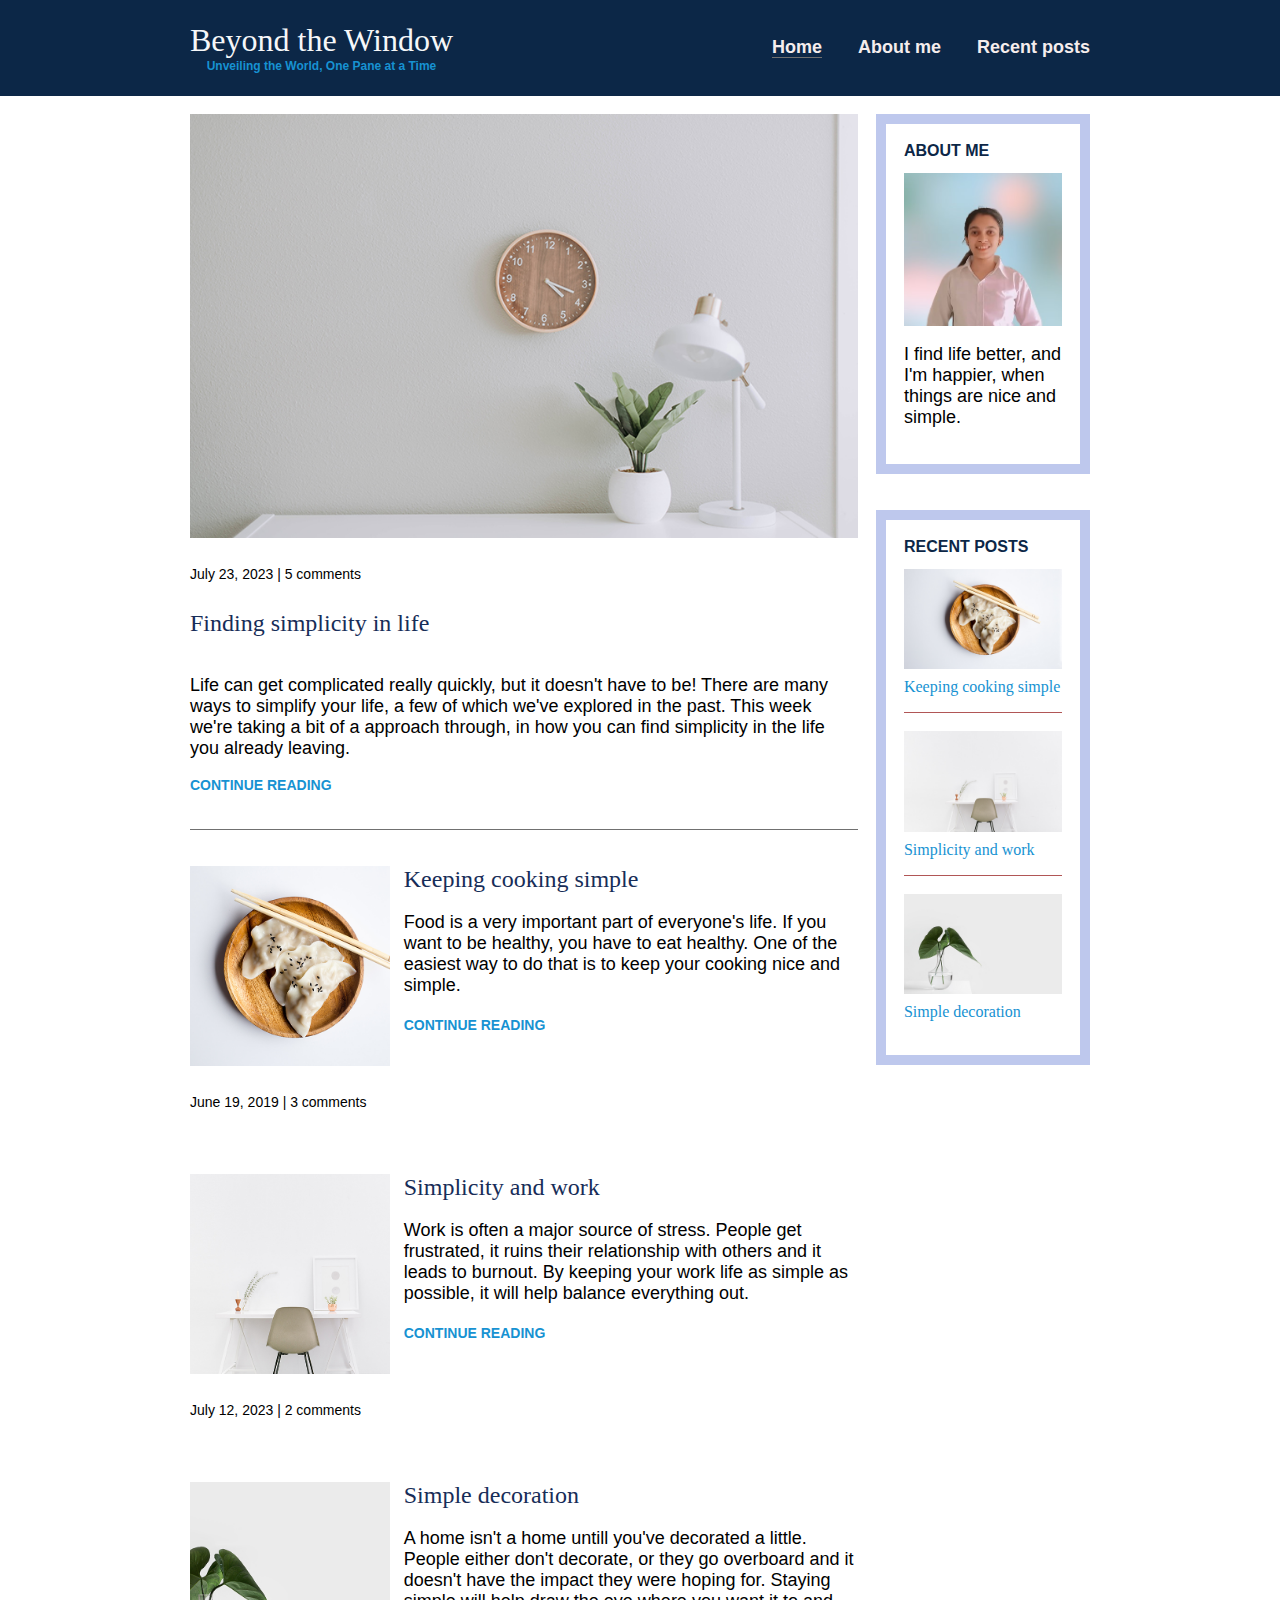
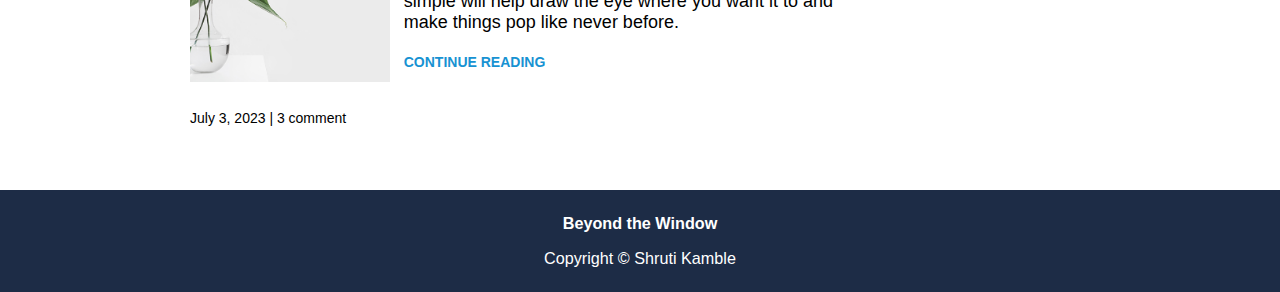
<file: Blog_Wesbite/index.html>
<!DOCTYPE html>
<html>
   <head>
      <meta charset="UTF-8">
      <meta name="viewport" content="width=device-width, user-scalable=no, initial-scale=1.0, maximum-scale=1.0, minimum-scale=1.0">
      <meta http-equiv="X-UA-Compatible" content="ie=edge">
      <link rel="stylesheet" href="style.css">
      <title>Blog Website | Home</title>
      <link rel="stylesheet" href="https://cdnjs.cloudflare.com/ajax/libs/font-awesome/5.11.2/css/all.min.css">
   </head>
   <body>
      
      <header>
         <div class="container container-nav">
            <div class="site-title">
               <h1>Beyond the Window</h1>
               <p class="subtitle">Unveiling the World, One Pane at a Time</p>
            </div>
            <nav>
               <ul>
                  <li><a href="" class="current-page">Home</a></li>
                  <li><a href="about.html">About me</a></li>
                  <li><a href="recent.html">Recent posts</a></li>
               </ul>
            </nav>
         </div>
      </header>
      
      <div class="container container-flex">
         
         <main role="main">
            
            <article class="article-featured">
               <h2 class="article-title">Finding simplicity in life</h2>
               <img src="img/life.jpg" alt="greenery pic" class="article-image">
               <p class="article-info">July 23, 2023 | 5 comments</p>
               <p class="article-body">Life can get complicated really quickly, but it doesn't have to be! There are many ways to simplify your life, a few of which we've explored in the past. This week we're taking a bit of a approach through, in how you can find simplicity in the life you already leaving.</p>
               <a href="#" class="article-read-more">CONTINUE READING</a>
            </article>
            
            <article class="article-recent">
               <div class="article-recent-main">
                  <h2 class="article-title">Keeping cooking simple</h2>
                  <p class="article-body">Food is a very important part of everyone's life. If you want to be healthy, you have to eat healthy. One of the easiest way to do that is to keep your cooking nice and simple.</p>
                  <a href="#" class="article-read-more">CONTINUE READING</a>
               </div>
               
               <div class="article-recent-secondary">
                  <img src="img/food.jpg" alt="" class="article-image">
                  <p class="article-info">June 19, 2019 | 3 comments</p>
               </div>
            </article>
            
            <article class="article-recent">
               <div class="article-recent-main">
                  <h2 class="article-title">Simplicity and work</h2>
                  <p class="article-body">Work is often a major source of stress. People get frustrated, it ruins their relationship with others and it leads to burnout. By keeping your work life as simple as possible, it will help balance everything out.</p>
                  <a href="#" class="article-read-more">CONTINUE READING</a>
               </div>
               
               <div class="article-recent-secondary">
                  <img src="img/work.jpg" alt="" class="article-image">
                  <p class="article-info">July 12, 2023 | 2 comments</p>
               </div>
            </article>
            
            <article class="article-recent">
               <div class="article-recent-main">
                  <h2 class="article-title">Simple decoration</h2>
                  <p class="article-body">A home isn't a home untill you've decorated a little. People either don't decorate, or they go overboard and it doesn't have the impact they were hoping for. Staying simple will help draw the eye where you want it to and make things pop like never before.</p>
                  <a href="#" class="article-read-more">CONTINUE READING</a>
               </div>
               
               <div class="article-recent-secondary">
                  <img src="img/deco.jpg" alt="" class="article-image">
                  <p class="article-info">July 3, 2023 | 3 comment</p>
               </div>
            </article>
            
         </main>
         
         <aside class="sidebar">
            
            <div class="sidebar-widget">
               <h2 class="widget-title">ABOUT ME</h2>
               <img src="img/recent-pic.jpeg" alt="" class="widget-image">
               
               <p class="widget-body">I find life better, and I'm happier, when things are nice and simple.</p>
            </div>
            
            <div class="sidebar-widget">
               <h2 class="widget-title">RECENT POSTS</h2>
               
               <div class="widget-recent-post">
                  <h3 class="widget-recent-post-title">Keeping cooking simple</h3>
                  <img src="img/food.jpg" alt="" class="widget-image">
               </div>
               
               <div class="widget-recent-post">
                  <h3 class="widget-recent-post-title">Simplicity and work</h3>
                  <img src="img/work.jpg" alt="" class="widget-image">
               </div>
               
               <div class="widget-recent-post">
                  <h3 class="widget-recent-post-title">Simple decoration</h3>
                  <img src="img/deco.jpg" alt="" class="widget-image">
               </div>
               
            </div>
            
         </aside>
      </div>
      
      <footer>
         <p><strong>Beyond the Window</strong></p>
         <p>Copyright &copy; Shruti Kamble</p>
      </footer>
   </body>
</html>
</file>
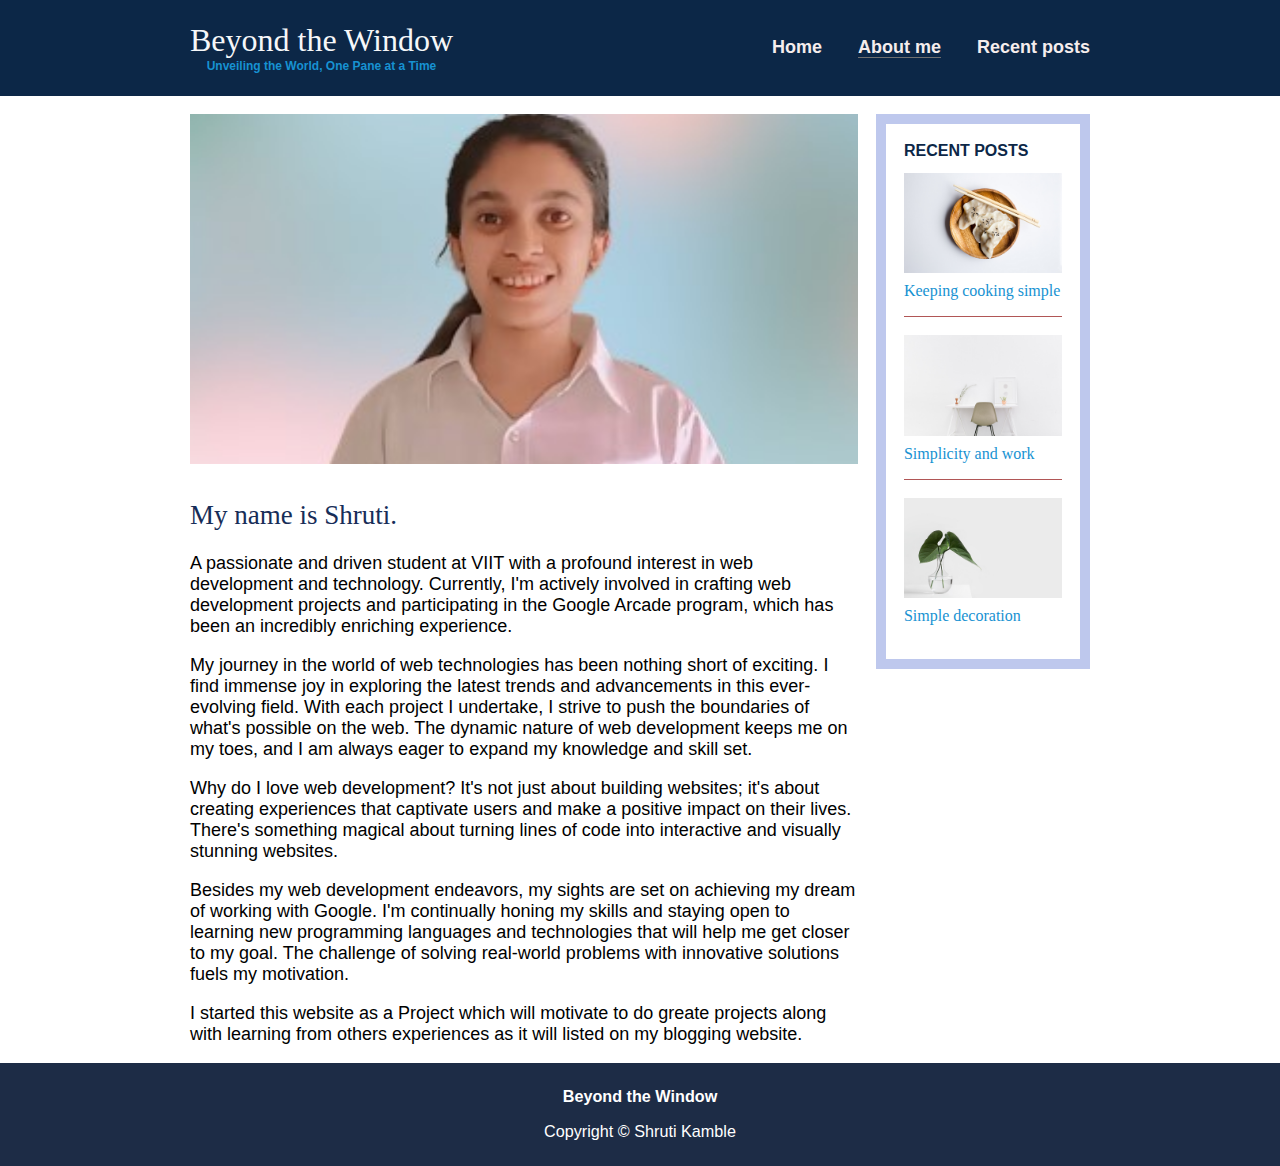
<file: Blog_Wesbite/about.html>
<!DOCTYPE html>
<html>
   <head>
      <meta charset="UTF-8">
      <meta name="viewport" content="width=device-width, user-scalable=no, initial-scale=1.0, maximum-scale=1.0, minimum-scale=1.0">
      <meta http-equiv="X-UA-Compatible" content="ie=edge">
      <link rel="stylesheet" href="style.css">
      <title>Blog Website | About Me</title>
      <link rel="stylesheet" href="https://cdnjs.cloudflare.com/ajax/libs/font-awesome/5.11.2/css/all.min.css">
   </head>
   <body>
      
      <header>
         <div class="container container-nav">
            <div class="site-title">
               <h1>Beyond the Window</h1>
               <p class="subtitle">Unveiling the World, One Pane at a Time</p>
            </div>
            <nav>
               <ul>
                  <li><a href="index.html">Home</a></li>
                  <li><a href="" class="current-page">About me</a></li>
                  <li><a href="recent.html">Recent posts</a></li>
               </ul>
            </nav>
         </div>
      </header>
      
      <div class="container container-flex">
         
         <main role="main">
            <img src="img/recent-pic.jpeg" class="image-full">
            
            <h2>My name is Shruti.</h2>
            
            <p> A passionate and driven student at VIIT with a profound interest in web development and technology. Currently, I'm actively involved in crafting web development projects and participating in the Google Arcade program, which has been an incredibly enriching experience.</p>
            
            <p>My journey in the world of web technologies has been nothing short of exciting. I find immense joy in exploring the latest trends and advancements in this ever-evolving field. With each project I undertake, I strive to push the boundaries of what's possible on the web. The dynamic nature of web development keeps me on my toes, and I am always eager to expand my knowledge and skill set.</p>

            <p>Why do I love web development? It's not just about building websites; it's about creating experiences that captivate users and make a positive impact on their lives. There's something magical about turning lines of code into interactive and visually stunning websites.</p>
            
            <p>Besides my web development endeavors, my sights are set on achieving my dream of working with Google. I'm continually honing my skills and staying open to learning new programming languages and technologies that will help me get closer to my goal. The challenge of solving real-world problems with innovative solutions fuels my motivation.</p>

            <p>I started this website as a Project which will motivate to do greate projects along with learning from others experiences as it will listed on my blogging website. </p>
         
         </main>
         
         <aside class="sidebar">
            
            <div class="sidebar-widget">
               <h2 class="widget-title">RECENT POSTS</h2>
               
               <div class="widget-recent-post">
                  <h3 class="widget-recent-post-title">Keeping cooking simple</h3>
                  <img src="img/food.jpg" alt="" class="widget-image">
               </div>
               
               <div class="widget-recent-post">
                  <h3 class="widget-recent-post-title">Simplicity and work</h3>
                  <img src="img/work.jpg" alt="" class="widget-image">
               </div>
               
               <div class="widget-recent-post">
                  <h3 class="widget-recent-post-title">Simple decoration</h3>
                  <img src="img/deco.jpg" alt="" class="widget-image">
               </div>
               
            </div>
            
         </aside>
      </div>
      
      <footer>
         <p><strong>Beyond the Window</strong></p>
         <p>Copyright &copy; Shruti Kamble</p>
      </footer>
   </body>
</html>
</file>
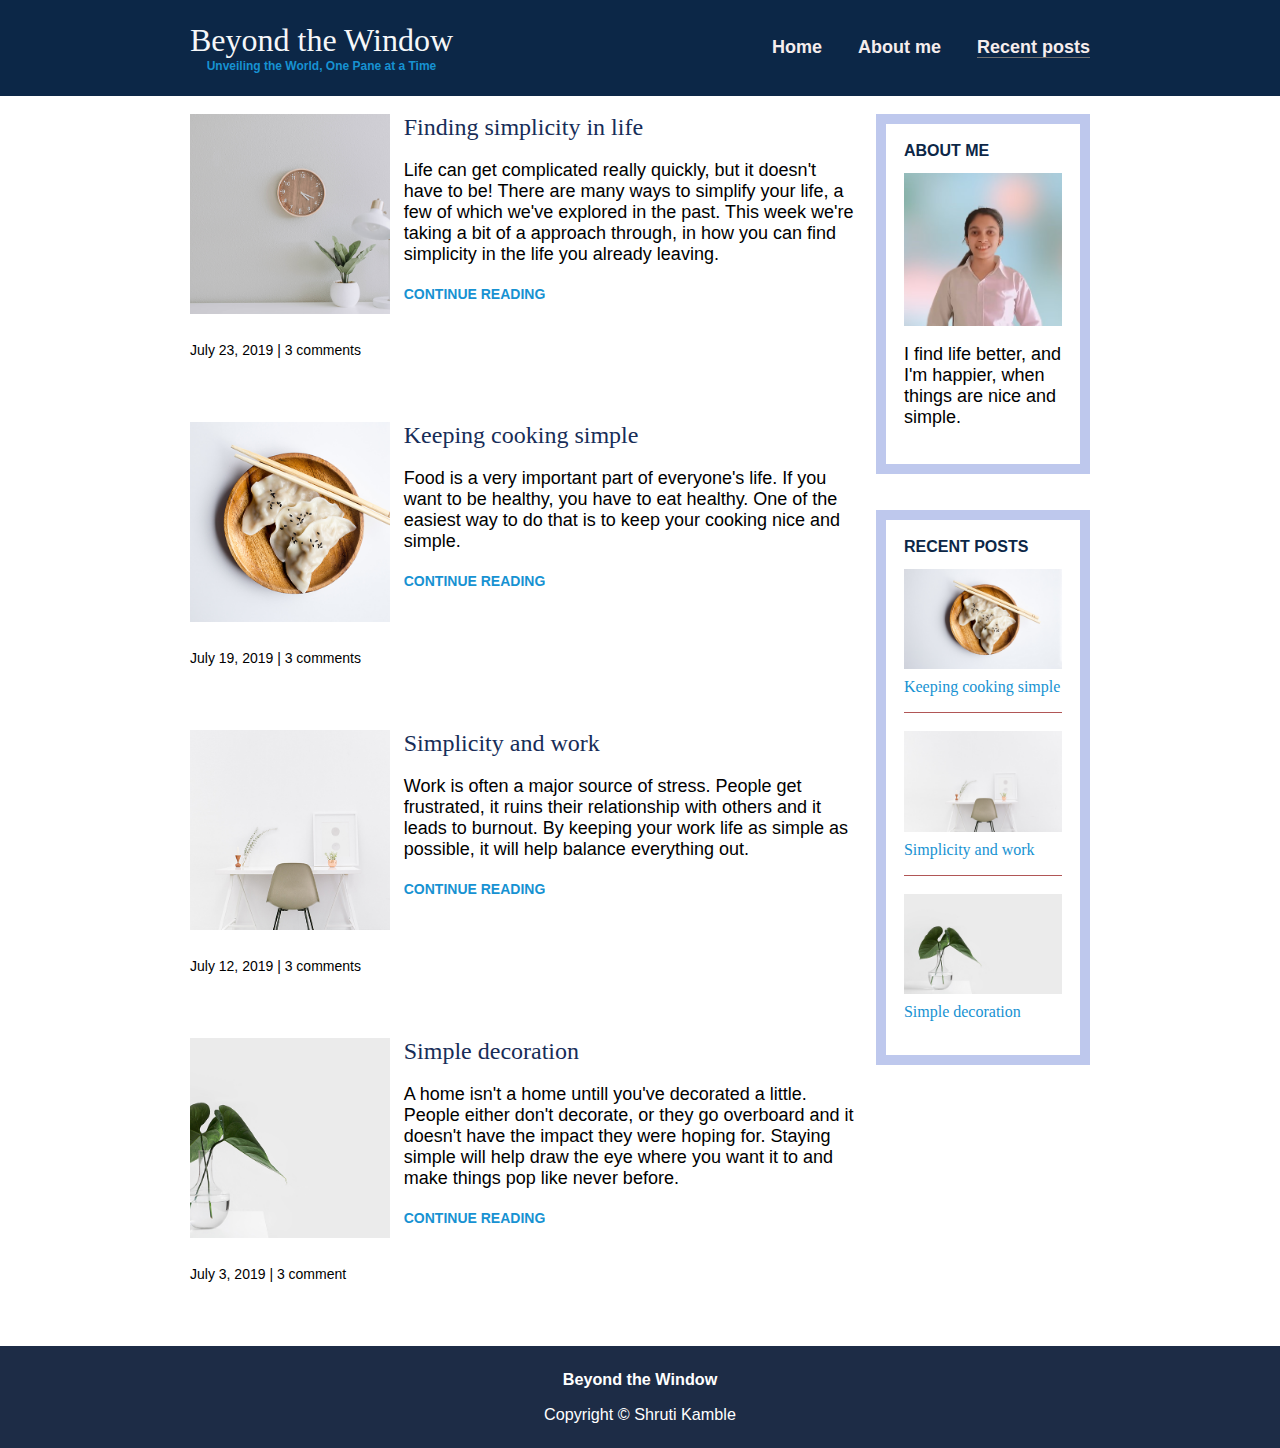
<file: Blog_Wesbite/recent.html>
<!DOCTYPE html>
<html>
   <head>
      <meta charset="UTF-8">
      <meta name="viewport" content="width=device-width, user-scalable=no, initial-scale=1.0, maximum-scale=1.0, minimum-scale=1.0">
      <meta http-equiv="X-UA-Compatible" content="ie=edge">
      <link rel="stylesheet" href="style.css">
      <title>Blog Website | Recent Posts</title>
      <link rel="stylesheet" href="https://cdnjs.cloudflare.com/ajax/libs/font-awesome/5.11.2/css/all.min.css">
   </head>
   <body>
      
      <header>
         <div class="container container-nav">
            <div class="site-title">
               <h1>Beyond the Window</h1>
               <p class="subtitle">Unveiling the World, One Pane at a Time</p>
            </div>
            <nav>
               <ul>
                  <li><a href="index.html">Home</a></li>
                  <li><a href="about.html">About me</a></li>
                  <li><a href="" class="current-page">Recent posts</a></li>
               </ul>
            </nav>
         </div>
      </header>
      
      <div class="container container-flex">
         
         <main role="main">
            
            <article class="article-recent">
               <div class="article-recent-main">
                  <h2 class="article-title">Finding simplicity in life</h2>
                  <p class="article-body">Life can get complicated really quickly, but it doesn't have to be! There are many ways to simplify your life, a few of which we've explored in the past. This week we're taking a bit of a approach through, in how you can find simplicity in the life you already leaving.</p>
                  <a href="#" class="article-read-more">CONTINUE READING</a>
               </div>
               
               <div class="article-recent-secondary">
                  <img src="img/life.jpg" alt="" class="article-image">
                  <p class="article-info">July 23, 2019 | 3 comments</p>
               </div>
            </article>
            
            <article class="article-recent">
               <div class="article-recent-main">
                  <h2 class="article-title">Keeping cooking simple</h2>
                  <p class="article-body">Food is a very important part of everyone's life. If you want to be healthy, you have to eat healthy. One of the easiest way to do that is to keep your cooking nice and simple.</p>
                  <a href="#" class="article-read-more">CONTINUE READING</a>
               </div>
               
               <div class="article-recent-secondary">
                  <img src="img/food.jpg" alt="" class="article-image">
                  <p class="article-info">July 19, 2019 | 3 comments</p>
               </div>
            </article>
            
            <article class="article-recent">
               <div class="article-recent-main">
                  <h2 class="article-title">Simplicity and work</h2>
                  <p class="article-body">Work is often a major source of stress. People get frustrated, it ruins their relationship with others and it leads to burnout. By keeping your work life as simple as possible, it will help balance everything out.</p>
                  <a href="#" class="article-read-more">CONTINUE READING</a>
               </div>
               
               <div class="article-recent-secondary">
                  <img src="img/work.jpg" alt="" class="article-image">
                  <p class="article-info">July 12, 2019 | 3 comments</p>
               </div>
            </article>
            
            <article class="article-recent">
               <div class="article-recent-main">
                  <h2 class="article-title">Simple decoration</h2>
                  <p class="article-body">A home isn't a home untill you've decorated a little. People either don't decorate, or they go overboard and it doesn't have the impact they were hoping for. Staying simple will help draw the eye where you want it to and make things pop like never before.</p>
                  <a href="#" class="article-read-more">CONTINUE READING</a>
               </div>
               
               <div class="article-recent-secondary">
                  <img src="img/deco.jpg" alt="" class="article-image">
                  <p class="article-info">July 3, 2019 | 3 comment</p>
               </div>
            </article>
            
         </main>
         
         <aside class="sidebar">
            
            <div class="sidebar-widget">
               <h2 class="widget-title">ABOUT ME</h2>
               <img src="img/recent-pic.jpeg" alt="" class="widget-image">
               <p class="widget-body">I find life better, and I'm happier, when things are nice and simple.</p>
            </div>
            
            <div class="sidebar-widget">
               <h2 class="widget-title">RECENT POSTS</h2>
               
               <div class="widget-recent-post">
                  <h3 class="widget-recent-post-title">Keeping cooking simple</h3>
                  <img src="img/food.jpg" alt="" class="widget-image">
               </div>
               
               <div class="widget-recent-post">
                  <h3 class="widget-recent-post-title">Simplicity and work</h3>
                  <img src="img/work.jpg" alt="" class="widget-image">
               </div>
               
               <div class="widget-recent-post">
                  <h3 class="widget-recent-post-title">Simple decoration</h3>
                  <img src="img/deco.jpg" alt="" class="widget-image">
               </div>
               
            </div>
            
         </aside>
      </div>
      
      <footer>
         <p><strong>Beyond the Window</strong></p>
         <p>Copyright &copy; Shruti Kamble</p>
      </footer>
   </body>
</html>
</file>
<file: Blog_Wesbite/style.css>
body {
   margin: 0;
   font-family: sans-serif;
   font-size: 1.125rem;
   font-weight: 300;
}

img {
   max-width: 100%;
   display: block;
}

.image-full {
   max-height: 350px;
   width: 100%;
   object-fit: cover;
   margin-bottom: 2em;
}

h1,
h3 {
   font-family: serif;
   font-weight: 400;
   color: #f6f7f9;
   margin-top: 0;
}

h2{
   font-family: serif;
   font-weight: 400;
   color: #172d58;
   margin-top: 0;
}

h1 {
   font-size: 2rem;
   margin: 0;
}

h3 {
   color: #1792d2;
}

.subtitle {
   font-weight: 700;
   color: #1792d2;
   font-size: .75rem;
   margin: 0;
}

.article-title {
   font-size: 1.5rem;
}


.article-read-more,
.article-info {
   font-size: .875rem;
}

.article-read-more {
   color: #1792d2;
   text-decoration: none;
   font-weight: 700;
}

.article-read-more:hover,
.article-read-more:focus {
   color: #143774;
   text-decoration: underline;
}

.article-info {
   margin: 2em 0;
}

.container {
   width: 90%;
   max-width: 900px;
   margin: 0 auto;
}

.container-nav,
.container-flex {
   display: flex;
   flex-direction: column;
   justify-content: space-between;
}

header {
   background: #0c2747;
   text-align: center;
   padding: 0.57em 0;
   margin-bottom: 1em;
}

footer {
   background: #1d2c46;
   color: white;
   text-align: center;
   padding: .5em 0;
   font-size: 90%;
}

.fa-heart {
   color: red;
}

footer a {
   text-decoration: none;
   color: red;
}

strong {
   font-weight: 700;
}

nav ul {
   list-style: none;
   padding: 0;
   display: flex;
   flex-direction: column;
   justify-content: center;
}

nav li {
   margin: .5em 0;
}

nav a {
   text-decoration: none;
   color: #f5eded;
   font-weight: 700;
   margin: .25em 0;
}

nav a:hover,
nav a:focus {
   color: #1792d2;
}

.current-page {
   border-bottom: 1px solid #707070;
}

.current-page:hover {
   color: #707070;
}

.article-featured {
   border-bottom: #707070 1px solid;
   padding-bottom: 2em;
   margin-bottom: 2em;
}

.article-recent {
   display: flex;
   flex-direction: column;
   margin-bottom: 2em;
}

.article-recent-main {
   order: 2;
}

.article-recent-secondary {
   order: 1;
}

.sidebar-widget {
   border: 10px solid #bec8ed;
   margin-bottom: 2em;
   padding: 1em;
}

.widget-title {
   font-size: 1rem;
   font-family: sans-serif;
   font-weight: 700;
   color: #0c2747;
}

.widget-recent-post-title {
   font-size: 1rem;
}

.widget-recent-post {
   display: flex;
   flex-direction: column;
   border-bottom: 1px solid #b15656;
   margin-bottom: 1em;
}

.widget-recent-post:last-child {
   border: 0;
   margin: 0;
}

.widget-image {
   order: -1;
   margin-bottom: .5em;
}


@media (min-width: 675px) {
   .container-nav,
   .container-flex {
      flex-direction: row;
   }
   
   .container-nav{
      align-items: center;
   }
   
   main {
      width: 78%;
   }

   aside {
      width: 25%;
      min-width: 200px;
      margin-left: 1em;
   }
   
   nav ul {
      flex-direction: row;
   }
   
   nav li {
      margin-left: 2em;
   }
   
   
   .article-recent {
      flex-direction: row;
      justify-content: space-between;
   }
   
   .article-recent-main {
      width: 68%;
   }
   
   .article-recent-secondary {
      width: 30%;
   }
   
   .article-title {
      order: 99;
   }
   
   .article-image {
      width: 100%;
      min-height: 200px;
      object-fit: cover;
   }
   
   
   .article-featured {
      display: flex;
      flex-direction: column;
   }
   
   .article-image {
      order: -2;
   }
   
   .article-info {
      order: -1;
   }
   
   .article-title {
      order: 0;
   }
   
}
</file>
